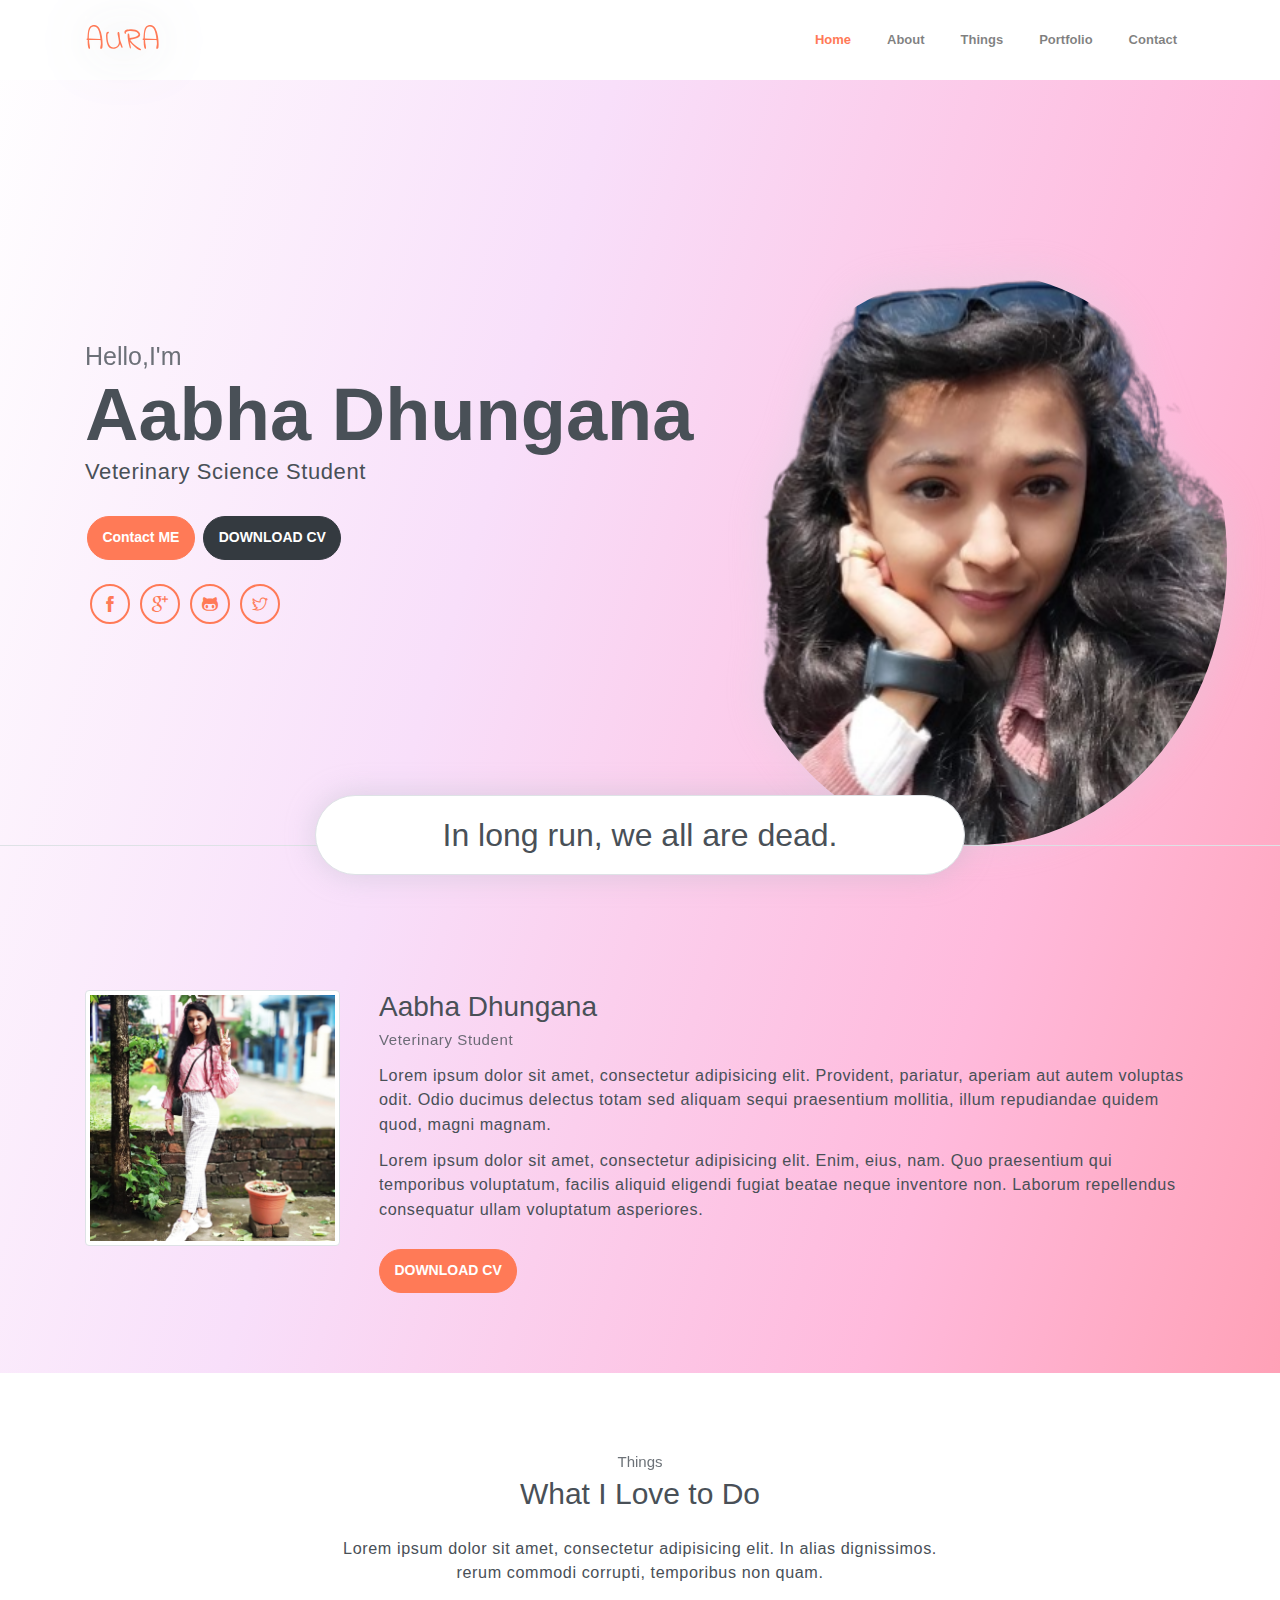
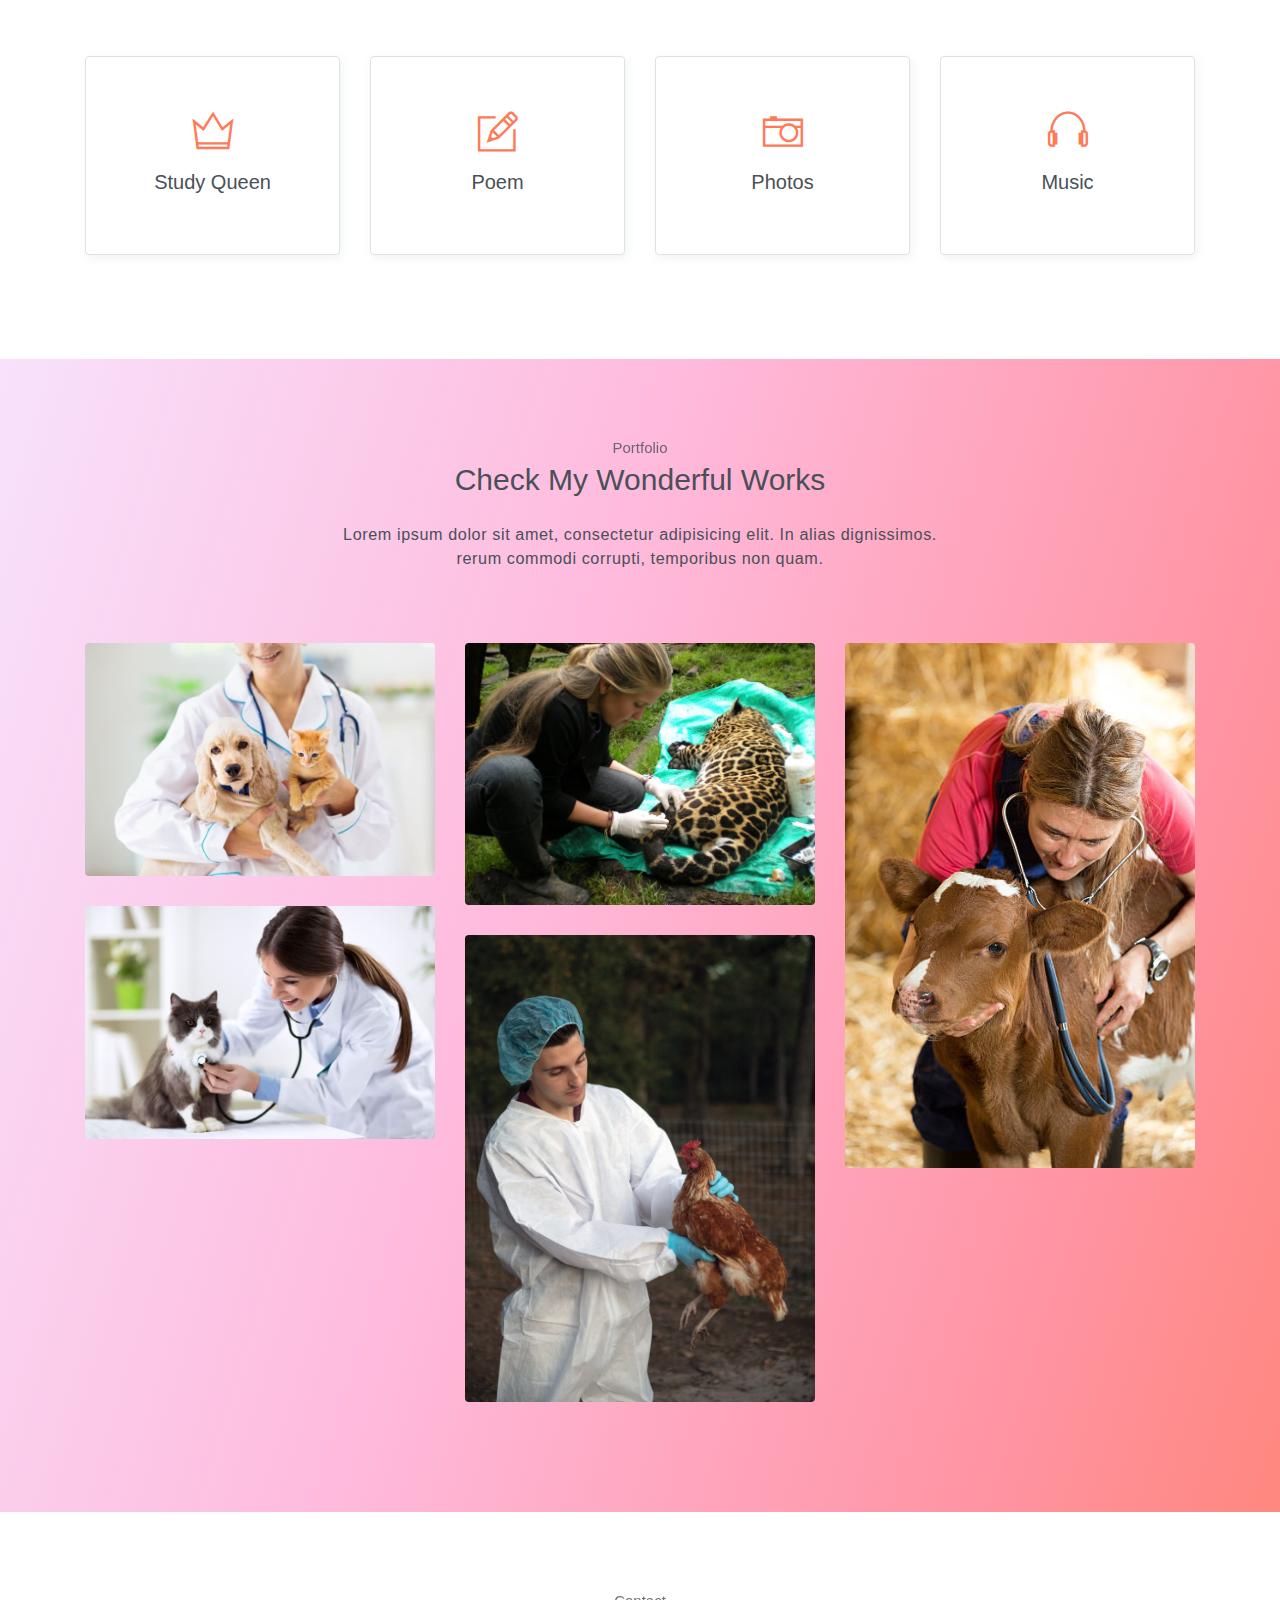
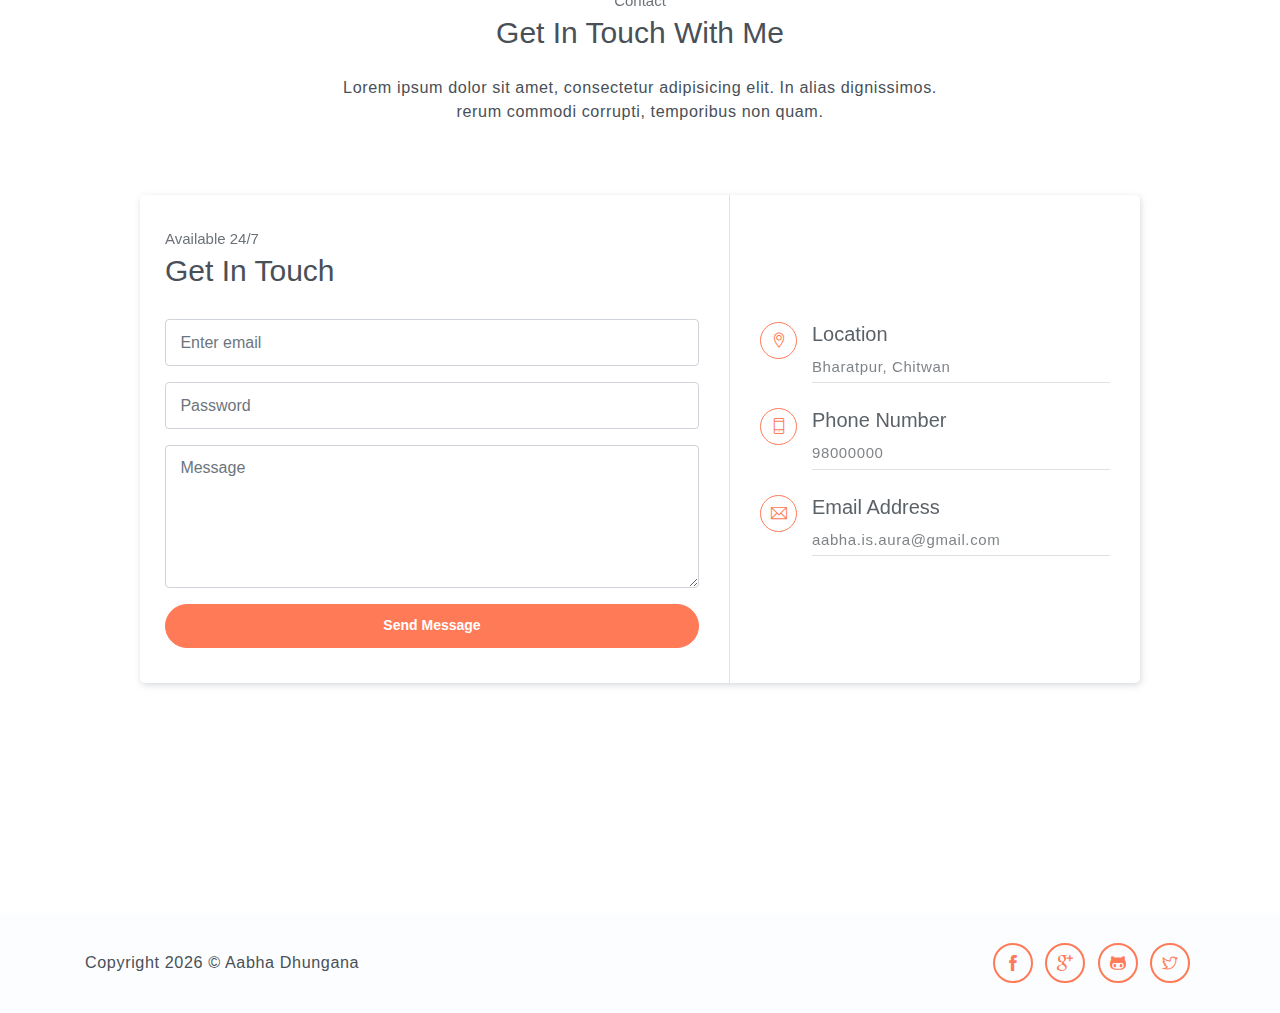
<file: index.html>
<!DOCTYPE html>
<html lang="en">
<head>
	<meta charset="utf-8">
    <meta name="viewport" content="width=device-width, initial-scale=1, shrink-to-fit=no">
    <meta name="description" content="Start your development with Steller landing page.">
    <meta name="author" content="Devcrud">
    <title>aura</title>
    <!-- font icons -->
    <link rel="stylesheet" href="public_html/assets/vendors/themify-icons/css/themify-icons.css">
    <!-- Bootstrap + Steller main styles -->
	<link rel="stylesheet" href="public_html/assets/css/steller.css">
</head>
<body data-spy="scroll" data-target=".navbar" data-offset="40" id="home">

    <!-- Page navigation -->
    <nav class="navbar navbar-expand-lg navbar-light fixed-top" data-spy="affix" data-offset-top="0">
        <div class="container">
            <a class="navbar-brand" href="#"><img src="public_html/assets/imgs/logo.svg" alt=""></a>
            <button class="navbar-toggler" type="button" data-toggle="collapse" data-target="#navbarSupportedContent" aria-controls="navbarSupportedContent" aria-expanded="false" aria-label="Toggle navigation">
                <span class="navbar-toggler-icon"></span>
            </button>

            <div class="collapse navbar-collapse" id="navbarSupportedContent">
                <ul class="navbar-nav ml-auto align-items-center">
                    <li class="nav-item">
                        <a class="nav-link" href="#home">Home</a>
                    </li>
                    <li class="nav-item">
                        <a class="nav-link" href="#about">About</a>
                    </li>
                    <li class="nav-item">
                        <a class="nav-link" href="#service">Things</a>
                    </li>                   
                    <li class="nav-item">
                        <a class="nav-link" href="#portfolio">Portfolio</a>
                    </li>
                    <li class="nav-item">
                        <a class="nav-link" href="#contact">Contact</a>
                    </li>
                </ul>
            </div>
        </div>          
    </nav>
    <!-- End of page navibation -->

    <!-- Page Header -->
    <header class="header" id="home">
        <div class="container">
            <div class="infos">
                <h6 class="subtitle">Hello,I'm</h6>
                <h6 class="title">Aabha Dhungana</h6>
                <p>Veterinary Science Student</p>

                <div class="buttons pt-3">
                    <button class="btn btn-primary rounded">Contact ME</button>
                    <button class="btn btn-dark rounded">DOWNLOAD CV</button>
                </div>      

                <div class="socials mt-4">
                    <a class="social-item" href="javascript:void(0)"><i class="ti-facebook"></i></a>
                    <a class="social-item" href="javascript:void(0)"><i class="ti-google"></i></a>
                    <a class="social-item" href="javascript:void(0)"><i class="ti-github"></i></a>
                    <a class="social-item" href="javascript:void(0)"><i class="ti-twitter"></i></a>
                </div>
            </div>              
            <div class="img-holder">
                <img src="public_html/assets/imgs/aabha-removebg-preview.png" alt="">
            </div>      
        </div>  

        <!-- Header-widget -->
        <div class="widget">
            <div class="widget-item">
                <h2>In long run, we all are dead.</h2>
            </div>
            
        </div>
    </header>
    <!-- End of Page Header -->
    
    <!-- About section -->
    <section id="about" class="section mt-3">
        <div class="container mt-5">
            <div class="row text-center text-md-left">
                <div class="col-md-3">
                    <img src="public_html/assets/imgs/aabha.jpg" alt="" class="img-thumbnail mb-4">
                </div>
                <div class="pl-md-4 col-md-9">
                    <h6 class="title">Aabha Dhungana</h6>
                    <p class="subtitle">Veterinary Student</p>
                    <p>Lorem ipsum dolor sit amet, consectetur adipisicing elit. Provident, pariatur, aperiam aut autem voluptas odit. Odio ducimus delectus totam sed aliquam sequi praesentium mollitia, illum repudiandae quidem quod, magni magnam.</p>
                    <p>Lorem ipsum dolor sit amet, consectetur adipisicing elit. Enim, eius, nam. Quo praesentium qui temporibus voluptatum, facilis aliquid eligendi fugiat beatae neque inventore non. Laborum repellendus consequatur ullam voluptatum asperiores.</p>
                    <button class="btn btn-primary rounded mt-3">DOWNLOAD CV</button>                   
                </div>
            </div>
        </div>
    </section>

    <!-- Service section -->
    <section id="service" class="section">
        <div class="container text-center">
            <h6 class="subtitle">Things</h6>
            <h6 class="section-title mb-4">What I  Love to Do</h6>
            <p class="mb-5 pb-4">Lorem ipsum dolor sit amet, consectetur adipisicing elit. In alias dignissimos. <br> rerum commodi corrupti, temporibus non quam.</p>

            <div class="row">
                <div class="col-sm-6 col-md-3 mb-4">
                    <div class="custom-card card border">
                        <div class="card-body">
                            <i class="icon ti-crown"></i>
                            <h5>Study Queen</h5>
                        </div>
                    </div>
                </div>
                <div class="col-sm-6 col-md-3 mb-4">
                    <div class="custom-card card border">
                        <div class="card-body">
                            <i class="icon ti-pencil-alt"></i>
                            <h5>Poem </h5>
                        </div>
                    </div>
                </div>
                <div class="col-sm-6 col-md-3 mb-4">
                    <div class="custom-card card border">
                        <div class="card-body">
                            <i class="icon ti-camera"></i>
                            <h5>Photos</h5>
                        </div>
                    </div>
                </div>
                <div class="col-sm-6 col-md-3 mb-4">
                    <div class="custom-card card border">
                        <div class="card-body">
                            <i class="icon ti-headphone"></i>
                            <h5>Music</h5>
                        </div>
                    </div>
                </div>
            </div>
        </div>
    </section>
    <!-- End of Sectoin -->

    <!-- Skills section -->
    <!-- End of Skills sections -->

    <!-- Portfolio section -->
    <section id="portfolio" class="section">
        <div class="container text-center">
            <h6 class="subtitle">Portfolio</h6>
            <h6 class="section-title mb-4">Check My Wonderful Works</h6>
            <p class="mb-5 pb-4">Lorem ipsum dolor sit amet, consectetur adipisicing elit. In alias dignissimos. <br> rerum commodi corrupti, temporibus non quam.</p>

            <div class="row">
                <div class="col-sm-4">
                    <div class="img-wrapper">
                        <img src="public_html/assets/imgs/folio-1.jpg" alt="">
                        <div class="overlay">
                            <div class="overlay-infos">
                                <h5>💌</h5>
                                <a href="javascript:void(0)"><i class="ti-zoom-in"></i></a>
                                <a href="javascript:void(0)"><i class="ti-link"></i></a>
                            </div>  
                        </div>
                    </div>
                    <div class="img-wrapper">
                        <img src="public_html/assets/imgs/folio-2.jpg" alt="">
                        <div class="overlay">
                            <div class="overlay-infos">
                                <h5>💌</h5>
                                <a href="javascript:void(0)"><i class="ti-zoom-in"></i></a>
                                <a href="javascript:void(0)"><i class="ti-link"></i></a>
                            </div>                              
                        </div>
                    </div>                  
                </div>
                <div class="col-sm-4">
                    <div class="img-wrapper">
                        <img src="public_html/assets/imgs/folio-3.jpg" alt="">
                        <div class="overlay">
                            <div class="overlay-infos">
                                <h5>💌</h5>
                                <a href="javascript:void(0)"><i class="ti-zoom-in"></i></a>
                                <a href="javascript:void(0)"><i class="ti-link"></i></a>
                            </div>  
                        </div>
                    </div>
                    <div class="img-wrapper">
                        <img src="public_html/assets/imgs/folio-4.jpg" alt="">
                        <div class="overlay">
                            <div class="overlay-infos">
                                <h5>💌</h5>
                                <a href="javascript:void(0)"><i class="ti-zoom-in"></i></a>
                                <a href="javascript:void(0)"><i class="ti-link"></i></a>
                            </div>                              
                        </div>
                    </div>                  
                </div>
                <div class="col-sm-4">
                    <div class="img-wrapper">
                        <img src="public_html/assets/imgs/folio-5.jpg" alt="">
                        <div class="overlay">
                            <div class="overlay-infos">
                                <h5>💌</h5>
                                <a href="javascript:void(0)"><i class="ti-zoom-in"></i></a>
                                <a href="javascript:void(0)"><i class="ti-link"></i></a>
                            </div>  
                        </div>
                    </div>         
                </div>
            </div>

        </div>
    </section>
    <!-- End of portfolio section -->

   

    <!-- Contact Section -->
    <section id="contact" class="position-relative section">
        <div class="container text-center">
            <h6 class="subtitle">Contact</h6>
            <h6 class="section-title mb-4">Get In Touch With Me</h6>
            <p class="mb-5 pb-4">Lorem ipsum dolor sit amet, consectetur adipisicing elit. In alias dignissimos. <br> rerum commodi corrupti, temporibus non quam.</p>

            <div class="contact text-left">
                <div class="form">
                    <h6 class="subtitle">Available 24/7</h6>
                    <h6 class="section-title mb-4">Get In Touch</h6>
                    <form>
                        <div class="form-group">
                            <input type="email" class="form-control" id="exampleInputEmail1" aria-describedby="emailHelp" placeholder="Enter email" required>
                        </div>
                        <div class="form-group">
                            <input type="password" class="form-control" id="exampleInputPassword1" placeholder="Password" required>
                        </div>
                        <div class="form-group">
                            <textarea name="contact-message" id="" cols="30" rows="5" class="form-control" placeholder="Message"></textarea>
                        </div>
                        <button type="submit" class="btn btn-primary btn-block rounded w-lg">Send Message</button>
                    </form>
                </div>
                <div class="contact-infos">
                    <div class="item">
                        <i class="ti-location-pin"></i>
                        <div class="">
                            <h5>Location</h5>
                            <p> Bharatpur, Chitwan</p>
                        </div>                          
                    </div>
                    <div class="item">
                        <i class="ti-mobile"></i>
                        <div>
                            <h5>Phone Number</h5>
                            <p>98000000</p>
                        </div>                          
                    </div>
                    <div class="item">
                        <i class="ti-email"></i>
                        <div class="mb-0">
                            <h5>Email Address</h5>
                            <p>aabha.is.aura@gmail.com</p>
                        </div>
                    </div>
                </div>                  
            </div>
        </div>   
    </section>
    <!-- End of Contact Section -->

    <!-- Page Footer -->
    <footer class="page-footer">
        <div class="container">
            <div class="row align-items-center">
                <div class="col-sm-6">
                    <p>Copyright <script>document.write(new Date().getFullYear())</script> &copy; Aabha Dhungana</p>
                </div>
                <div class="col-sm-6">
                    <div class="socials">
                        <a class="social-item" href="javascript:void(0)"><i class="ti-facebook"></i></a>
                        <a class="social-item" href="javascript:void(0)"><i class="ti-google"></i></a>
                        <a class="social-item" href="javascript:void(0)"><i class="ti-github"></i></a>
                        <a class="social-item" href="javascript:void(0)"><i class="ti-twitter"></i></a>
                    </div>
                </div>
            </div>
        </div>
    </footer> 
    <!-- End of page footer -->
	
	<!-- core  -->
    <script src="public_html/assets/vendors/jquery/jquery-3.4.1.js"></script>
    <script src="public_html/assets/vendors/bootstrap/bootstrap.bundle.js"></script>
    <!-- bootstrap 3 affix -->
	<script src="public_html/assets/vendors/bootstrap/bootstrap.affix.js"></script>

    <!-- steller js -->
    <script src="public_html/assets/js/steller.js"></script>

</body>
</html>
</file>
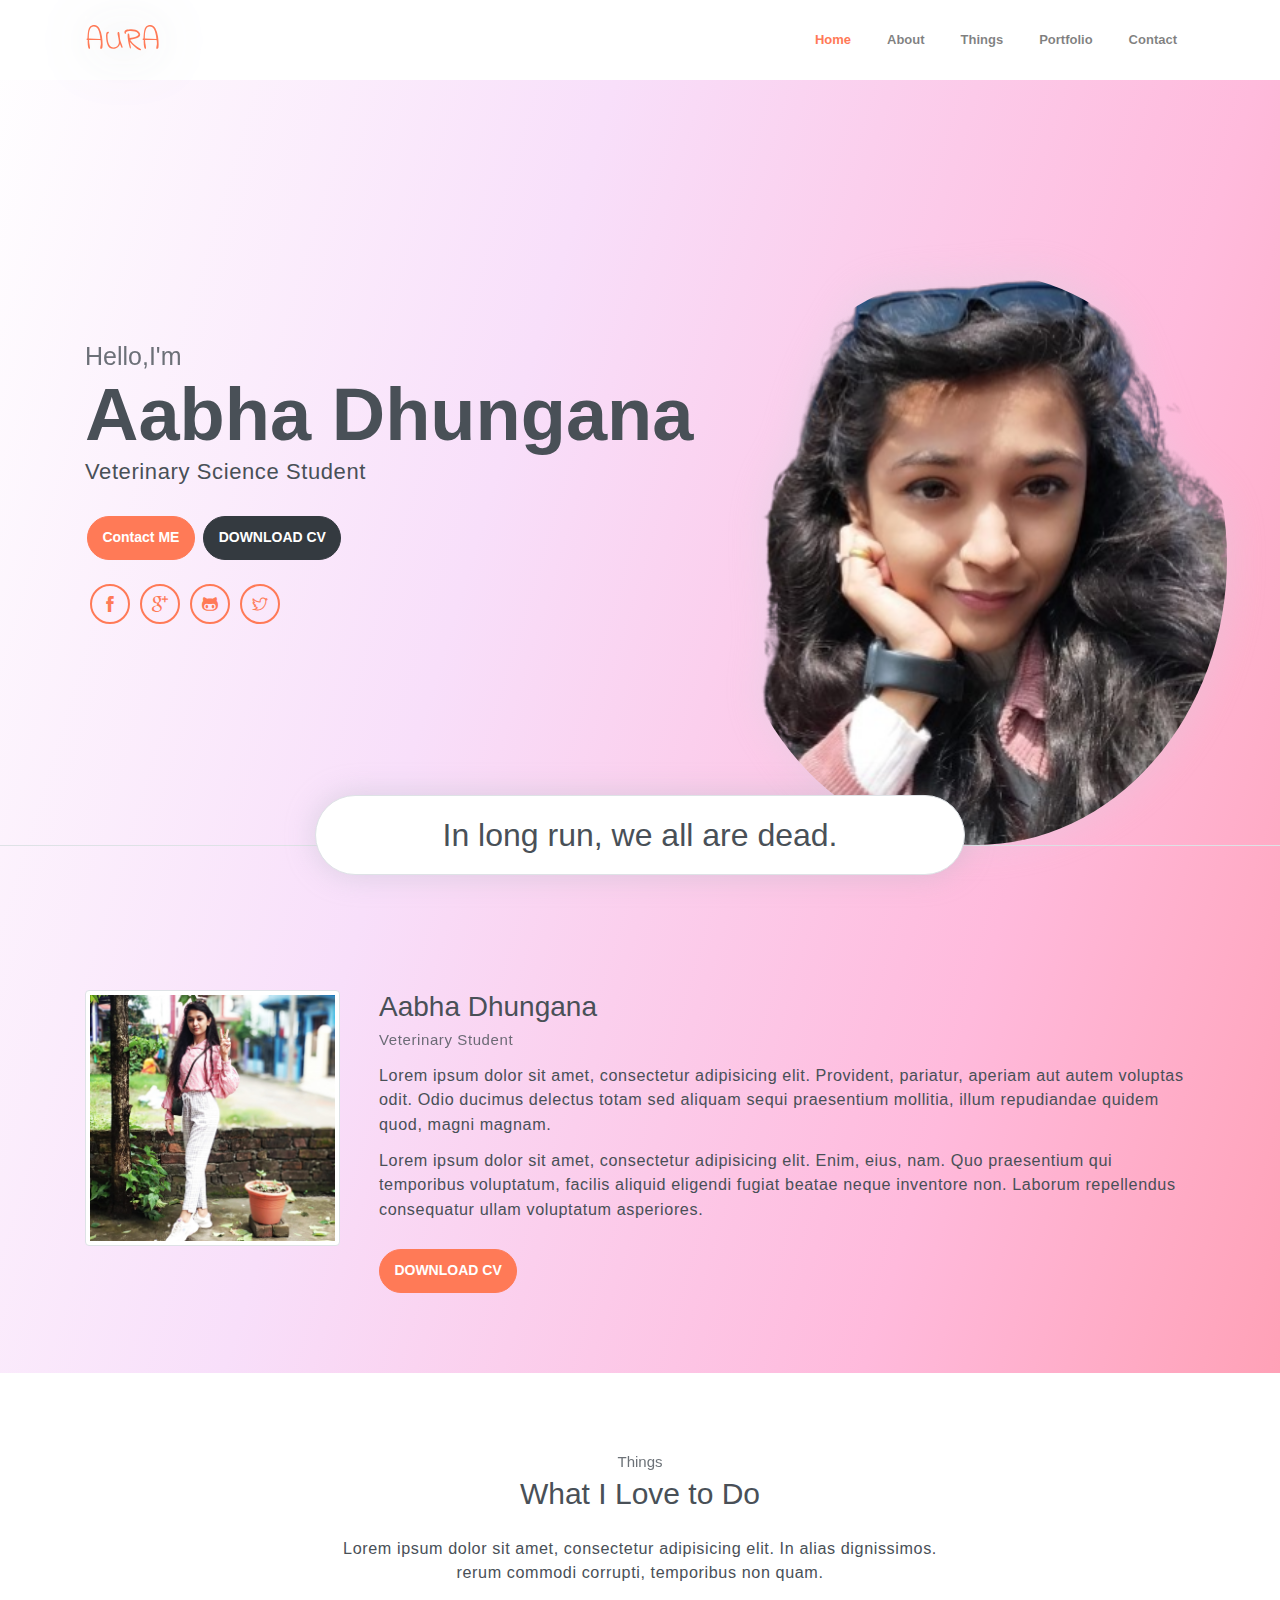
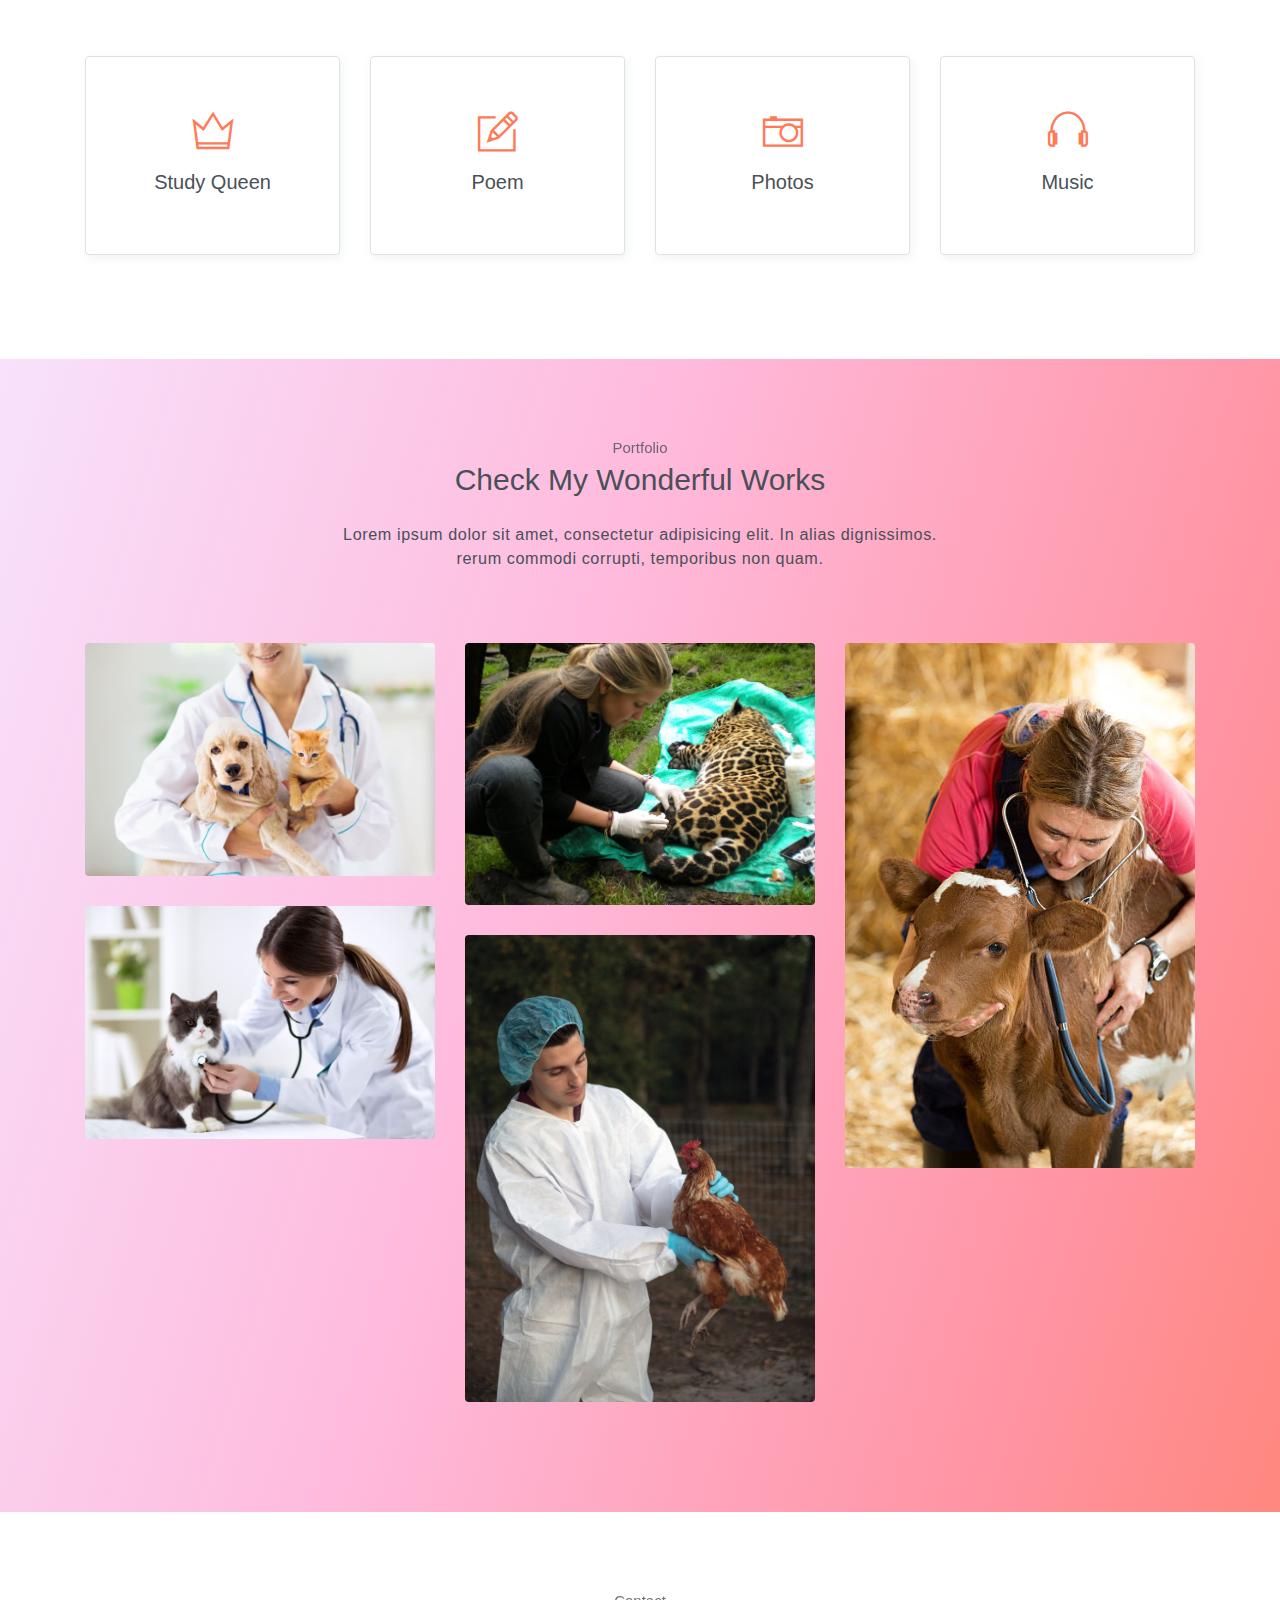
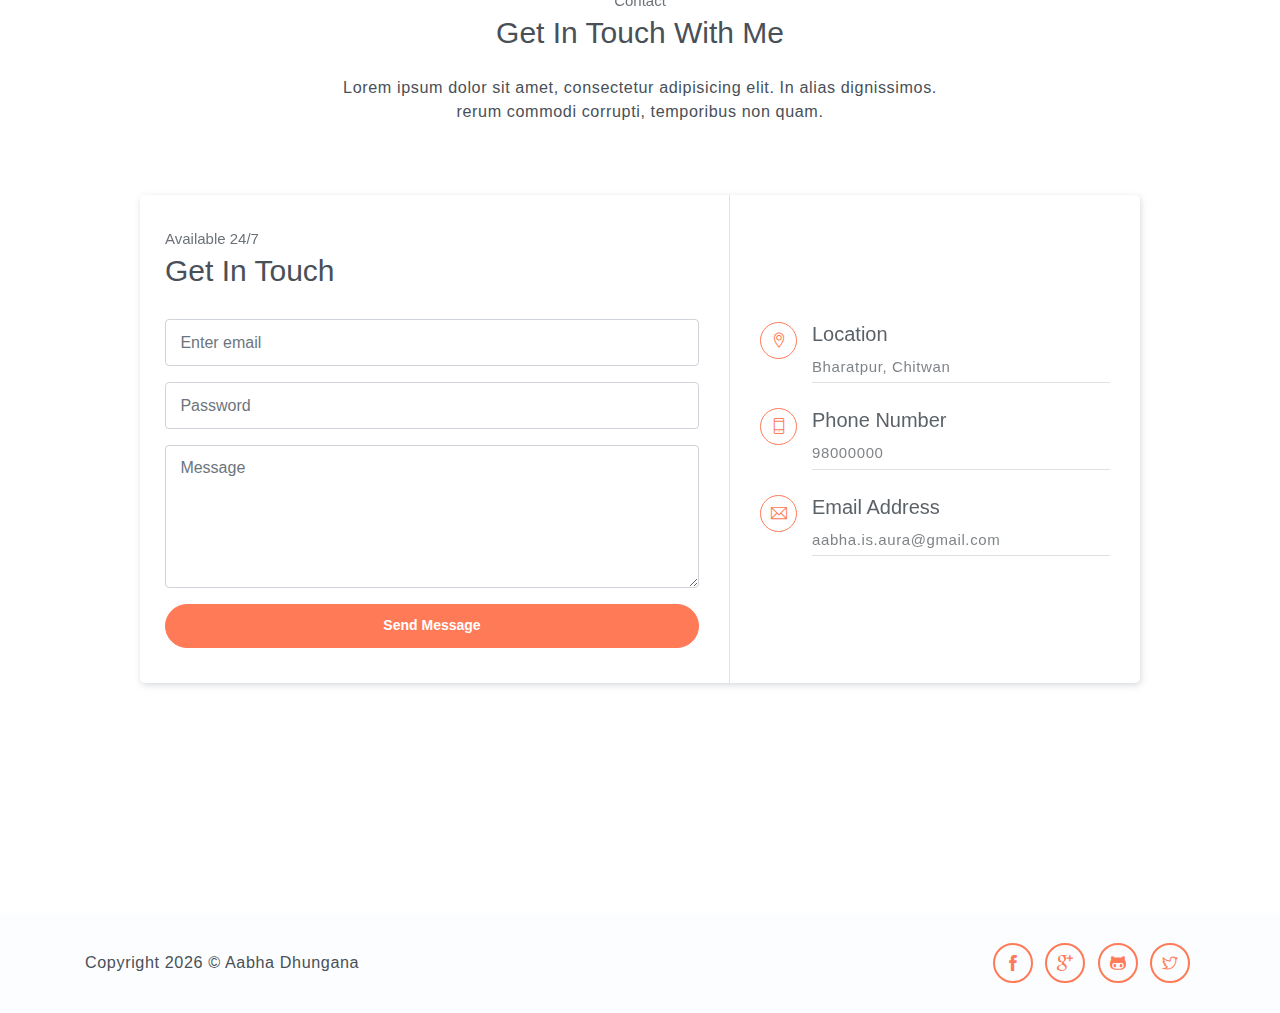
<file: public_html/index.html>
<!DOCTYPE html>
<html lang="en">
<head>
	<meta charset="utf-8">
    <meta name="viewport" content="width=device-width, initial-scale=1, shrink-to-fit=no">
    <meta name="description" content="Start your development with Steller landing page.">
    <meta name="author" content="Devcrud">
    <title>Steller Landing page | Free Bootstrap 4.1 landing page</title>
    <!-- font icons -->
    <link rel="stylesheet" href="assets/vendors/themify-icons/css/themify-icons.css">
    <!-- Bootstrap + Steller main styles -->
	<link rel="stylesheet" href="assets/css/steller.css">
</head>
<body data-spy="scroll" data-target=".navbar" data-offset="40" id="home">

    <!-- Page navigation -->
    <nav class="navbar navbar-expand-lg navbar-light fixed-top" data-spy="affix" data-offset-top="0">
        <div class="container">
            <a class="navbar-brand" href="#"><img src="assets/imgs/logo.svg" alt=""></a>
            <button class="navbar-toggler" type="button" data-toggle="collapse" data-target="#navbarSupportedContent" aria-controls="navbarSupportedContent" aria-expanded="false" aria-label="Toggle navigation">
                <span class="navbar-toggler-icon"></span>
            </button>

            <div class="collapse navbar-collapse" id="navbarSupportedContent">
                <ul class="navbar-nav ml-auto align-items-center">
                    <li class="nav-item">
                        <a class="nav-link" href="#home">Home</a>
                    </li>
                    <li class="nav-item">
                        <a class="nav-link" href="#about">About</a>
                    </li>
                    <li class="nav-item">
                        <a class="nav-link" href="#service">Things</a>
                    </li>                   
                    <li class="nav-item">
                        <a class="nav-link" href="#portfolio">Portfolio</a>
                    </li>
                    <li class="nav-item">
                        <a class="nav-link" href="#contact">Contact</a>
                    </li>
                </ul>
            </div>
        </div>          
    </nav>
    <!-- End of page navibation -->

    <!-- Page Header -->
    <header class="header" id="home">
        <div class="container">
            <div class="infos">
                <h6 class="subtitle">Hello,I'm</h6>
                <h6 class="title">Aabha Dhungana</h6>
                <p>Veterinary Science Student</p>

                <div class="buttons pt-3">
                    <button class="btn btn-primary rounded">Contact ME</button>
                    <button class="btn btn-dark rounded">DOWNLOAD CV</button>
                </div>      

                <div class="socials mt-4">
                    <a class="social-item" href="javascript:void(0)"><i class="ti-facebook"></i></a>
                    <a class="social-item" href="javascript:void(0)"><i class="ti-google"></i></a>
                    <a class="social-item" href="javascript:void(0)"><i class="ti-github"></i></a>
                    <a class="social-item" href="javascript:void(0)"><i class="ti-twitter"></i></a>
                </div>
            </div>              
            <div class="img-holder">
                <img src="assets/imgs/aabha-removebg-preview.png" alt="">
            </div>      
        </div>  

        <!-- Header-widget -->
        <div class="widget">
            <div class="widget-item">
                <h2>In long run, we all are dead.</h2>
            </div>
            
        </div>
    </header>
    <!-- End of Page Header -->
    
    <!-- About section -->
    <section id="about" class="section mt-3">
        <div class="container mt-5">
            <div class="row text-center text-md-left">
                <div class="col-md-3">
                    <img src="assets/imgs/aabha.jpg" alt="" class="img-thumbnail mb-4">
                </div>
                <div class="pl-md-4 col-md-9">
                    <h6 class="title">Aabha Dhungana</h6>
                    <p class="subtitle">Veterinary Student</p>
                    <p>Lorem ipsum dolor sit amet, consectetur adipisicing elit. Provident, pariatur, aperiam aut autem voluptas odit. Odio ducimus delectus totam sed aliquam sequi praesentium mollitia, illum repudiandae quidem quod, magni magnam.</p>
                    <p>Lorem ipsum dolor sit amet, consectetur adipisicing elit. Enim, eius, nam. Quo praesentium qui temporibus voluptatum, facilis aliquid eligendi fugiat beatae neque inventore non. Laborum repellendus consequatur ullam voluptatum asperiores.</p>
                    <button class="btn btn-primary rounded mt-3">DOWNLOAD CV</button>                   
                </div>
            </div>
        </div>
    </section>

    <!-- Service section -->
    <section id="service" class="section">
        <div class="container text-center">
            <h6 class="subtitle">Things</h6>
            <h6 class="section-title mb-4">What I  Love to Do</h6>
            <p class="mb-5 pb-4">Lorem ipsum dolor sit amet, consectetur adipisicing elit. In alias dignissimos. <br> rerum commodi corrupti, temporibus non quam.</p>

            <div class="row">
                <div class="col-sm-6 col-md-3 mb-4">
                    <div class="custom-card card border">
                        <div class="card-body">
                            <i class="icon ti-crown"></i>
                            <h5>Study Queen</h5>
                        </div>
                    </div>
                </div>
                <div class="col-sm-6 col-md-3 mb-4">
                    <div class="custom-card card border">
                        <div class="card-body">
                            <i class="icon ti-pencil-alt"></i>
                            <h5>Poem </h5>
                        </div>
                    </div>
                </div>
                <div class="col-sm-6 col-md-3 mb-4">
                    <div class="custom-card card border">
                        <div class="card-body">
                            <i class="icon ti-camera"></i>
                            <h5>Photos</h5>
                        </div>
                    </div>
                </div>
                <div class="col-sm-6 col-md-3 mb-4">
                    <div class="custom-card card border">
                        <div class="card-body">
                            <i class="icon ti-headphone"></i>
                            <h5>Music</h5>
                        </div>
                    </div>
                </div>
            </div>
        </div>
    </section>
    <!-- End of Sectoin -->

    <!-- Skills section -->
    <!-- End of Skills sections -->

    <!-- Portfolio section -->
    <section id="portfolio" class="section">
        <div class="container text-center">
            <h6 class="subtitle">Portfolio</h6>
            <h6 class="section-title mb-4">Check My Wonderful Works</h6>
            <p class="mb-5 pb-4">Lorem ipsum dolor sit amet, consectetur adipisicing elit. In alias dignissimos. <br> rerum commodi corrupti, temporibus non quam.</p>

            <div class="row">
                <div class="col-sm-4">
                    <div class="img-wrapper">
                        <img src="assets/imgs/folio-1.jpg" alt="">
                        <div class="overlay">
                            <div class="overlay-infos">
                                <h5>💌</h5>
                                <a href="javascript:void(0)"><i class="ti-zoom-in"></i></a>
                                <a href="javascript:void(0)"><i class="ti-link"></i></a>
                            </div>  
                        </div>
                    </div>
                    <div class="img-wrapper">
                        <img src="assets/imgs/folio-2.jpg" alt="">
                        <div class="overlay">
                            <div class="overlay-infos">
                                <h5>💌</h5>
                                <a href="javascript:void(0)"><i class="ti-zoom-in"></i></a>
                                <a href="javascript:void(0)"><i class="ti-link"></i></a>
                            </div>                              
                        </div>
                    </div>                  
                </div>
                <div class="col-sm-4">
                    <div class="img-wrapper">
                        <img src="assets/imgs/folio-3.jpg" alt="">
                        <div class="overlay">
                            <div class="overlay-infos">
                                <h5>💌</h5>
                                <a href="javascript:void(0)"><i class="ti-zoom-in"></i></a>
                                <a href="javascript:void(0)"><i class="ti-link"></i></a>
                            </div>  
                        </div>
                    </div>
                    <div class="img-wrapper">
                        <img src="assets/imgs/folio-4.jpg" alt="">
                        <div class="overlay">
                            <div class="overlay-infos">
                                <h5>💌</h5>
                                <a href="javascript:void(0)"><i class="ti-zoom-in"></i></a>
                                <a href="javascript:void(0)"><i class="ti-link"></i></a>
                            </div>                              
                        </div>
                    </div>                  
                </div>
                <div class="col-sm-4">
                    <div class="img-wrapper">
                        <img src="assets/imgs/folio-5.jpg" alt="">
                        <div class="overlay">
                            <div class="overlay-infos">
                                <h5>💌</h5>
                                <a href="javascript:void(0)"><i class="ti-zoom-in"></i></a>
                                <a href="javascript:void(0)"><i class="ti-link"></i></a>
                            </div>  
                        </div>
                    </div>         
                </div>
            </div>

        </div>
    </section>
    <!-- End of portfolio section -->

   

    <!-- Contact Section -->
    <section id="contact" class="position-relative section">
        <div class="container text-center">
            <h6 class="subtitle">Contact</h6>
            <h6 class="section-title mb-4">Get In Touch With Me</h6>
            <p class="mb-5 pb-4">Lorem ipsum dolor sit amet, consectetur adipisicing elit. In alias dignissimos. <br> rerum commodi corrupti, temporibus non quam.</p>

            <div class="contact text-left">
                <div class="form">
                    <h6 class="subtitle">Available 24/7</h6>
                    <h6 class="section-title mb-4">Get In Touch</h6>
                    <form>
                        <div class="form-group">
                            <input type="email" class="form-control" id="exampleInputEmail1" aria-describedby="emailHelp" placeholder="Enter email" required>
                        </div>
                        <div class="form-group">
                            <input type="password" class="form-control" id="exampleInputPassword1" placeholder="Password" required>
                        </div>
                        <div class="form-group">
                            <textarea name="contact-message" id="" cols="30" rows="5" class="form-control" placeholder="Message"></textarea>
                        </div>
                        <button type="submit" class="btn btn-primary btn-block rounded w-lg">Send Message</button>
                    </form>
                </div>
                <div class="contact-infos">
                    <div class="item">
                        <i class="ti-location-pin"></i>
                        <div class="">
                            <h5>Location</h5>
                            <p> Bharatpur, Chitwan</p>
                        </div>                          
                    </div>
                    <div class="item">
                        <i class="ti-mobile"></i>
                        <div>
                            <h5>Phone Number</h5>
                            <p>98000000</p>
                        </div>                          
                    </div>
                    <div class="item">
                        <i class="ti-email"></i>
                        <div class="mb-0">
                            <h5>Email Address</h5>
                            <p>aabha.is.aura@gmail.com</p>
                        </div>
                    </div>
                </div>                  
            </div>
        </div>   
    </section>
    <!-- End of Contact Section -->

    <!-- Page Footer -->
    <footer class="page-footer">
        <div class="container">
            <div class="row align-items-center">
                <div class="col-sm-6">
                    <p>Copyright <script>document.write(new Date().getFullYear())</script> &copy; Aabha Dhungana</p>
                </div>
                <div class="col-sm-6">
                    <div class="socials">
                        <a class="social-item" href="javascript:void(0)"><i class="ti-facebook"></i></a>
                        <a class="social-item" href="javascript:void(0)"><i class="ti-google"></i></a>
                        <a class="social-item" href="javascript:void(0)"><i class="ti-github"></i></a>
                        <a class="social-item" href="javascript:void(0)"><i class="ti-twitter"></i></a>
                    </div>
                </div>
            </div>
        </div>
    </footer> 
    <!-- End of page footer -->
	
	<!-- core  -->
    <script src="assets/vendors/jquery/jquery-3.4.1.js"></script>
    <script src="assets/vendors/bootstrap/bootstrap.bundle.js"></script>
    <!-- bootstrap 3 affix -->
	<script src="assets/vendors/bootstrap/bootstrap.affix.js"></script>

    <!-- steller js -->
    <script src="assets/js/steller.js"></script>

</body>
</html>
</file>
<file: public_html/assets/vendors/themify-icons/css/themify-icons.css>
@font-face {
	font-family: 'themify';
	src:url("../fonts/themify.eot?-fvbane");
	src:url("../fonts/themify.eot?#iefix-fvbane") format("embedded-opentype"),
		url("../fonts/themify.woff?-fvbane") format("woff"),
		url("../fonts/themify.ttf?-fvbane") format("truetype"),
		url("../fonts/themify.svg?-fvbane#themify") format("svg");
	font-weight: normal;
	font-style: normal;
}

[class^="ti-"], [class*=" ti-"] {
	font-family: 'themify';
	speak: none;
	font-style: normal;
	font-weight: normal;
	font-variant: normal;
	text-transform: none;
	line-height: 1;

	/* Better Font Rendering =========== */
	-webkit-font-smoothing: antialiased;
	-moz-osx-font-smoothing: grayscale;
}

.ti-wand:before {
	content: "\e600";
}
.ti-volume:before {
	content: "\e601";
}
.ti-user:before {
	content: "\e602";
}
.ti-unlock:before {
	content: "\e603";
}
.ti-unlink:before {
	content: "\e604";
}
.ti-trash:before {
	content: "\e605";
}
.ti-thought:before {
	content: "\e606";
}
.ti-target:before {
	content: "\e607";
}
.ti-tag:before {
	content: "\e608";
}
.ti-tablet:before {
	content: "\e609";
}
.ti-star:before {
	content: "\e60a";
}
.ti-spray:before {
	content: "\e60b";
}
.ti-signal:before {
	content: "\e60c";
}
.ti-shopping-cart:before {
	content: "\e60d";
}
.ti-shopping-cart-full:before {
	content: "\e60e";
}
.ti-settings:before {
	content: "\e60f";
}
.ti-search:before {
	content: "\e610";
}
.ti-zoom-in:before {
	content: "\e611";
}
.ti-zoom-out:before {
	content: "\e612";
}
.ti-cut:before {
	content: "\e613";
}
.ti-ruler:before {
	content: "\e614";
}
.ti-ruler-pencil:before {
	content: "\e615";
}
.ti-ruler-alt:before {
	content: "\e616";
}
.ti-bookmark:before {
	content: "\e617";
}
.ti-bookmark-alt:before {
	content: "\e618";
}
.ti-reload:before {
	content: "\e619";
}
.ti-plus:before {
	content: "\e61a";
}
.ti-pin:before {
	content: "\e61b";
}
.ti-pencil:before {
	content: "\e61c";
}
.ti-pencil-alt:before {
	content: "\e61d";
}
.ti-paint-roller:before {
	content: "\e61e";
}
.ti-paint-bucket:before {
	content: "\e61f";
}
.ti-na:before {
	content: "\e620";
}
.ti-mobile:before {
	content: "\e621";
}
.ti-minus:before {
	content: "\e622";
}
.ti-medall:before {
	content: "\e623";
}
.ti-medall-alt:before {
	content: "\e624";
}
.ti-marker:before {
	content: "\e625";
}
.ti-marker-alt:before {
	content: "\e626";
}
.ti-arrow-up:before {
	content: "\e627";
}
.ti-arrow-right:before {
	content: "\e628";
}
.ti-arrow-left:before {
	content: "\e629";
}
.ti-arrow-down:before {
	content: "\e62a";
}
.ti-lock:before {
	content: "\e62b";
}
.ti-location-arrow:before {
	content: "\e62c";
}
.ti-link:before {
	content: "\e62d";
}
.ti-layout:before {
	content: "\e62e";
}
.ti-layers:before {
	content: "\e62f";
}
.ti-layers-alt:before {
	content: "\e630";
}
.ti-key:before {
	content: "\e631";
}
.ti-import:before {
	content: "\e632";
}
.ti-image:before {
	content: "\e633";
}
.ti-heart:before {
	content: "\e634";
}
.ti-heart-broken:before {
	content: "\e635";
}
.ti-hand-stop:before {
	content: "\e636";
}
.ti-hand-open:before {
	content: "\e637";
}
.ti-hand-drag:before {
	content: "\e638";
}
.ti-folder:before {
	content: "\e639";
}
.ti-flag:before {
	content: "\e63a";
}
.ti-flag-alt:before {
	content: "\e63b";
}
.ti-flag-alt-2:before {
	content: "\e63c";
}
.ti-eye:before {
	content: "\e63d";
}
.ti-export:before {
	content: "\e63e";
}
.ti-exchange-vertical:before {
	content: "\e63f";
}
.ti-desktop:before {
	content: "\e640";
}
.ti-cup:before {
	content: "\e641";
}
.ti-crown:before {
	content: "\e642";
}
.ti-comments:before {
	content: "\e643";
}
.ti-comment:before {
	content: "\e644";
}
.ti-comment-alt:before {
	content: "\e645";
}
.ti-close:before {
	content: "\e646";
}
.ti-clip:before {
	content: "\e647";
}
.ti-angle-up:before {
	content: "\e648";
}
.ti-angle-right:before {
	content: "\e649";
}
.ti-angle-left:before {
	content: "\e64a";
}
.ti-angle-down:before {
	content: "\e64b";
}
.ti-check:before {
	content: "\e64c";
}
.ti-check-box:before {
	content: "\e64d";
}
.ti-camera:before {
	content: "\e64e";
}
.ti-announcement:before {
	content: "\e64f";
}
.ti-brush:before {
	content: "\e650";
}
.ti-briefcase:before {
	content: "\e651";
}
.ti-bolt:before {
	content: "\e652";
}
.ti-bolt-alt:before {
	content: "\e653";
}
.ti-blackboard:before {
	content: "\e654";
}
.ti-bag:before {
	content: "\e655";
}
.ti-move:before {
	content: "\e656";
}
.ti-arrows-vertical:before {
	content: "\e657";
}
.ti-arrows-horizontal:before {
	content: "\e658";
}
.ti-fullscreen:before {
	content: "\e659";
}
.ti-arrow-top-right:before {
	content: "\e65a";
}
.ti-arrow-top-left:before {
	content: "\e65b";
}
.ti-arrow-circle-up:before {
	content: "\e65c";
}
.ti-arrow-circle-right:before {
	content: "\e65d";
}
.ti-arrow-circle-left:before {
	content: "\e65e";
}
.ti-arrow-circle-down:before {
	content: "\e65f";
}
.ti-angle-double-up:before {
	content: "\e660";
}
.ti-angle-double-right:before {
	content: "\e661";
}
.ti-angle-double-left:before {
	content: "\e662";
}
.ti-angle-double-down:before {
	content: "\e663";
}
.ti-zip:before {
	content: "\e664";
}
.ti-world:before {
	content: "\e665";
}
.ti-wheelchair:before {
	content: "\e666";
}
.ti-view-list:before {
	content: "\e667";
}
.ti-view-list-alt:before {
	content: "\e668";
}
.ti-view-grid:before {
	content: "\e669";
}
.ti-uppercase:before {
	content: "\e66a";
}
.ti-upload:before {
	content: "\e66b";
}
.ti-underline:before {
	content: "\e66c";
}
.ti-truck:before {
	content: "\e66d";
}
.ti-timer:before {
	content: "\e66e";
}
.ti-ticket:before {
	content: "\e66f";
}
.ti-thumb-up:before {
	content: "\e670";
}
.ti-thumb-down:before {
	content: "\e671";
}
.ti-text:before {
	content: "\e672";
}
.ti-stats-up:before {
	content: "\e673";
}
.ti-stats-down:before {
	content: "\e674";
}
.ti-split-v:before {
	content: "\e675";
}
.ti-split-h:before {
	content: "\e676";
}
.ti-smallcap:before {
	content: "\e677";
}
.ti-shine:before {
	content: "\e678";
}
.ti-shift-right:before {
	content: "\e679";
}
.ti-shift-left:before {
	content: "\e67a";
}
.ti-shield:before {
	content: "\e67b";
}
.ti-notepad:before {
	content: "\e67c";
}
.ti-server:before {
	content: "\e67d";
}
.ti-quote-right:before {
	content: "\e67e";
}
.ti-quote-left:before {
	content: "\e67f";
}
.ti-pulse:before {
	content: "\e680";
}
.ti-printer:before {
	content: "\e681";
}
.ti-power-off:before {
	content: "\e682";
}
.ti-plug:before {
	content: "\e683";
}
.ti-pie-chart:before {
	content: "\e684";
}
.ti-paragraph:before {
	content: "\e685";
}
.ti-panel:before {
	content: "\e686";
}
.ti-package:before {
	content: "\e687";
}
.ti-music:before {
	content: "\e688";
}
.ti-music-alt:before {
	content: "\e689";
}
.ti-mouse:before {
	content: "\e68a";
}
.ti-mouse-alt:before {
	content: "\e68b";
}
.ti-money:before {
	content: "\e68c";
}
.ti-microphone:before {
	content: "\e68d";
}
.ti-menu:before {
	content: "\e68e";
}
.ti-menu-alt:before {
	content: "\e68f";
}
.ti-map:before {
	content: "\e690";
}
.ti-map-alt:before {
	content: "\e691";
}
.ti-loop:before {
	content: "\e692";
}
.ti-location-pin:before {
	content: "\e693";
}
.ti-list:before {
	content: "\e694";
}
.ti-light-bulb:before {
	content: "\e695";
}
.ti-Italic:before {
	content: "\e696";
}
.ti-info:before {
	content: "\e697";
}
.ti-infinite:before {
	content: "\e698";
}
.ti-id-badge:before {
	content: "\e699";
}
.ti-hummer:before {
	content: "\e69a";
}
.ti-home:before {
	content: "\e69b";
}
.ti-help:before {
	content: "\e69c";
}
.ti-headphone:before {
	content: "\e69d";
}
.ti-harddrives:before {
	content: "\e69e";
}
.ti-harddrive:before {
	content: "\e69f";
}
.ti-gift:before {
	content: "\e6a0";
}
.ti-game:before {
	content: "\e6a1";
}
.ti-filter:before {
	content: "\e6a2";
}
.ti-files:before {
	content: "\e6a3";
}
.ti-file:before {
	content: "\e6a4";
}
.ti-eraser:before {
	content: "\e6a5";
}
.ti-envelope:before {
	content: "\e6a6";
}
.ti-download:before {
	content: "\e6a7";
}
.ti-direction:before {
	content: "\e6a8";
}
.ti-direction-alt:before {
	content: "\e6a9";
}
.ti-dashboard:before {
	content: "\e6aa";
}
.ti-control-stop:before {
	content: "\e6ab";
}
.ti-control-shuffle:before {
	content: "\e6ac";
}
.ti-control-play:before {
	content: "\e6ad";
}
.ti-control-pause:before {
	content: "\e6ae";
}
.ti-control-forward:before {
	content: "\e6af";
}
.ti-control-backward:before {
	content: "\e6b0";
}
.ti-cloud:before {
	content: "\e6b1";
}
.ti-cloud-up:before {
	content: "\e6b2";
}
.ti-cloud-down:before {
	content: "\e6b3";
}
.ti-clipboard:before {
	content: "\e6b4";
}
.ti-car:before {
	content: "\e6b5";
}
.ti-calendar:before {
	content: "\e6b6";
}
.ti-book:before {
	content: "\e6b7";
}
.ti-bell:before {
	content: "\e6b8";
}
.ti-basketball:before {
	content: "\e6b9";
}
.ti-bar-chart:before {
	content: "\e6ba";
}
.ti-bar-chart-alt:before {
	content: "\e6bb";
}
.ti-back-right:before {
	content: "\e6bc";
}
.ti-back-left:before {
	content: "\e6bd";
}
.ti-arrows-corner:before {
	content: "\e6be";
}
.ti-archive:before {
	content: "\e6bf";
}
.ti-anchor:before {
	content: "\e6c0";
}
.ti-align-right:before {
	content: "\e6c1";
}
.ti-align-left:before {
	content: "\e6c2";
}
.ti-align-justify:before {
	content: "\e6c3";
}
.ti-align-center:before {
	content: "\e6c4";
}
.ti-alert:before {
	content: "\e6c5";
}
.ti-alarm-clock:before {
	content: "\e6c6";
}
.ti-agenda:before {
	content: "\e6c7";
}
.ti-write:before {
	content: "\e6c8";
}
.ti-window:before {
	content: "\e6c9";
}
.ti-widgetized:before {
	content: "\e6ca";
}
.ti-widget:before {
	content: "\e6cb";
}
.ti-widget-alt:before {
	content: "\e6cc";
}
.ti-wallet:before {
	content: "\e6cd";
}
.ti-video-clapper:before {
	content: "\e6ce";
}
.ti-video-camera:before {
	content: "\e6cf";
}
.ti-vector:before {
	content: "\e6d0";
}
.ti-themify-logo:before {
	content: "\e6d1";
}
.ti-themify-favicon:before {
	content: "\e6d2";
}
.ti-themify-favicon-alt:before {
	content: "\e6d3";
}
.ti-support:before {
	content: "\e6d4";
}
.ti-stamp:before {
	content: "\e6d5";
}
.ti-split-v-alt:before {
	content: "\e6d6";
}
.ti-slice:before {
	content: "\e6d7";
}
.ti-shortcode:before {
	content: "\e6d8";
}
.ti-shift-right-alt:before {
	content: "\e6d9";
}
.ti-shift-left-alt:before {
	content: "\e6da";
}
.ti-ruler-alt-2:before {
	content: "\e6db";
}
.ti-receipt:before {
	content: "\e6dc";
}
.ti-pin2:before {
	content: "\e6dd";
}
.ti-pin-alt:before {
	content: "\e6de";
}
.ti-pencil-alt2:before {
	content: "\e6df";
}
.ti-palette:before {
	content: "\e6e0";
}
.ti-more:before {
	content: "\e6e1";
}
.ti-more-alt:before {
	content: "\e6e2";
}
.ti-microphone-alt:before {
	content: "\e6e3";
}
.ti-magnet:before {
	content: "\e6e4";
}
.ti-line-double:before {
	content: "\e6e5";
}
.ti-line-dotted:before {
	content: "\e6e6";
}
.ti-line-dashed:before {
	content: "\e6e7";
}
.ti-layout-width-full:before {
	content: "\e6e8";
}
.ti-layout-width-default:before {
	content: "\e6e9";
}
.ti-layout-width-default-alt:before {
	content: "\e6ea";
}
.ti-layout-tab:before {
	content: "\e6eb";
}
.ti-layout-tab-window:before {
	content: "\e6ec";
}
.ti-layout-tab-v:before {
	content: "\e6ed";
}
.ti-layout-tab-min:before {
	content: "\e6ee";
}
.ti-layout-slider:before {
	content: "\e6ef";
}
.ti-layout-slider-alt:before {
	content: "\e6f0";
}
.ti-layout-sidebar-right:before {
	content: "\e6f1";
}
.ti-layout-sidebar-none:before {
	content: "\e6f2";
}
.ti-layout-sidebar-left:before {
	content: "\e6f3";
}
.ti-layout-placeholder:before {
	content: "\e6f4";
}
.ti-layout-menu:before {
	content: "\e6f5";
}
.ti-layout-menu-v:before {
	content: "\e6f6";
}
.ti-layout-menu-separated:before {
	content: "\e6f7";
}
.ti-layout-menu-full:before {
	content: "\e6f8";
}
.ti-layout-media-right-alt:before {
	content: "\e6f9";
}
.ti-layout-media-right:before {
	content: "\e6fa";
}
.ti-layout-media-overlay:before {
	content: "\e6fb";
}
.ti-layout-media-overlay-alt:before {
	content: "\e6fc";
}
.ti-layout-media-overlay-alt-2:before {
	content: "\e6fd";
}
.ti-layout-media-left-alt:before {
	content: "\e6fe";
}
.ti-layout-media-left:before {
	content: "\e6ff";
}
.ti-layout-media-center-alt:before {
	content: "\e700";
}
.ti-layout-media-center:before {
	content: "\e701";
}
.ti-layout-list-thumb:before {
	content: "\e702";
}
.ti-layout-list-thumb-alt:before {
	content: "\e703";
}
.ti-layout-list-post:before {
	content: "\e704";
}
.ti-layout-list-large-image:before {
	content: "\e705";
}
.ti-layout-line-solid:before {
	content: "\e706";
}
.ti-layout-grid4:before {
	content: "\e707";
}
.ti-layout-grid3:before {
	content: "\e708";
}
.ti-layout-grid2:before {
	content: "\e709";
}
.ti-layout-grid2-thumb:before {
	content: "\e70a";
}
.ti-layout-cta-right:before {
	content: "\e70b";
}
.ti-layout-cta-left:before {
	content: "\e70c";
}
.ti-layout-cta-center:before {
	content: "\e70d";
}
.ti-layout-cta-btn-right:before {
	content: "\e70e";
}
.ti-layout-cta-btn-left:before {
	content: "\e70f";
}
.ti-layout-column4:before {
	content: "\e710";
}
.ti-layout-column3:before {
	content: "\e711";
}
.ti-layout-column2:before {
	content: "\e712";
}
.ti-layout-accordion-separated:before {
	content: "\e713";
}
.ti-layout-accordion-merged:before {
	content: "\e714";
}
.ti-layout-accordion-list:before {
	content: "\e715";
}
.ti-ink-pen:before {
	content: "\e716";
}
.ti-info-alt:before {
	content: "\e717";
}
.ti-help-alt:before {
	content: "\e718";
}
.ti-headphone-alt:before {
	content: "\e719";
}
.ti-hand-point-up:before {
	content: "\e71a";
}
.ti-hand-point-right:before {
	content: "\e71b";
}
.ti-hand-point-left:before {
	content: "\e71c";
}
.ti-hand-point-down:before {
	content: "\e71d";
}
.ti-gallery:before {
	content: "\e71e";
}
.ti-face-smile:before {
	content: "\e71f";
}
.ti-face-sad:before {
	content: "\e720";
}
.ti-credit-card:before {
	content: "\e721";
}
.ti-control-skip-forward:before {
	content: "\e722";
}
.ti-control-skip-backward:before {
	content: "\e723";
}
.ti-control-record:before {
	content: "\e724";
}
.ti-control-eject:before {
	content: "\e725";
}
.ti-comments-smiley:before {
	content: "\e726";
}
.ti-brush-alt:before {
	content: "\e727";
}
.ti-youtube:before {
	content: "\e728";
}
.ti-vimeo:before {
	content: "\e729";
}
.ti-twitter:before {
	content: "\e72a";
}
.ti-time:before {
	content: "\e72b";
}
.ti-tumblr:before {
	content: "\e72c";
}
.ti-skype:before {
	content: "\e72d";
}
.ti-share:before {
	content: "\e72e";
}
.ti-share-alt:before {
	content: "\e72f";
}
.ti-rocket:before {
	content: "\e730";
}
.ti-pinterest:before {
	content: "\e731";
}
.ti-new-window:before {
	content: "\e732";
}
.ti-microsoft:before {
	content: "\e733";
}
.ti-list-ol:before {
	content: "\e734";
}
.ti-linkedin:before {
	content: "\e735";
}
.ti-layout-sidebar-2:before {
	content: "\e736";
}
.ti-layout-grid4-alt:before {
	content: "\e737";
}
.ti-layout-grid3-alt:before {
	content: "\e738";
}
.ti-layout-grid2-alt:before {
	content: "\e739";
}
.ti-layout-column4-alt:before {
	content: "\e73a";
}
.ti-layout-column3-alt:before {
	content: "\e73b";
}
.ti-layout-column2-alt:before {
	content: "\e73c";
}
.ti-instagram:before {
	content: "\e73d";
}
.ti-google:before {
	content: "\e73e";
}
.ti-github:before {
	content: "\e73f";
}
.ti-flickr:before {
	content: "\e740";
}
.ti-facebook:before {
	content: "\e741";
}
.ti-dropbox:before {
	content: "\e742";
}
.ti-dribbble:before {
	content: "\e743";
}
.ti-apple:before {
	content: "\e744";
}
.ti-android:before {
	content: "\e745";
}
.ti-save:before {
	content: "\e746";
}
.ti-save-alt:before {
	content: "\e747";
}
.ti-yahoo:before {
	content: "\e748";
}
.ti-wordpress:before {
	content: "\e749";
}
.ti-vimeo-alt:before {
	content: "\e74a";
}
.ti-twitter-alt:before {
	content: "\e74b";
}
.ti-tumblr-alt:before {
	content: "\e74c";
}
.ti-trello:before {
	content: "\e74d";
}
.ti-stack-overflow:before {
	content: "\e74e";
}
.ti-soundcloud:before {
	content: "\e74f";
}
.ti-sharethis:before {
	content: "\e750";
}
.ti-sharethis-alt:before {
	content: "\e751";
}
.ti-reddit:before {
	content: "\e752";
}
.ti-pinterest-alt:before {
	content: "\e753";
}
.ti-microsoft-alt:before {
	content: "\e754";
}
.ti-linux:before {
	content: "\e755";
}
.ti-jsfiddle:before {
	content: "\e756";
}
.ti-joomla:before {
	content: "\e757";
}
.ti-html5:before {
	content: "\e758";
}
.ti-flickr-alt:before {
	content: "\e759";
}
.ti-email:before {
	content: "\e75a";
}
.ti-drupal:before {
	content: "\e75b";
}
.ti-dropbox-alt:before {
	content: "\e75c";
}
.ti-css3:before {
	content: "\e75d";
}
.ti-rss:before {
	content: "\e75e";
}
.ti-rss-alt:before {
	content: "\e75f";
}
</file>
